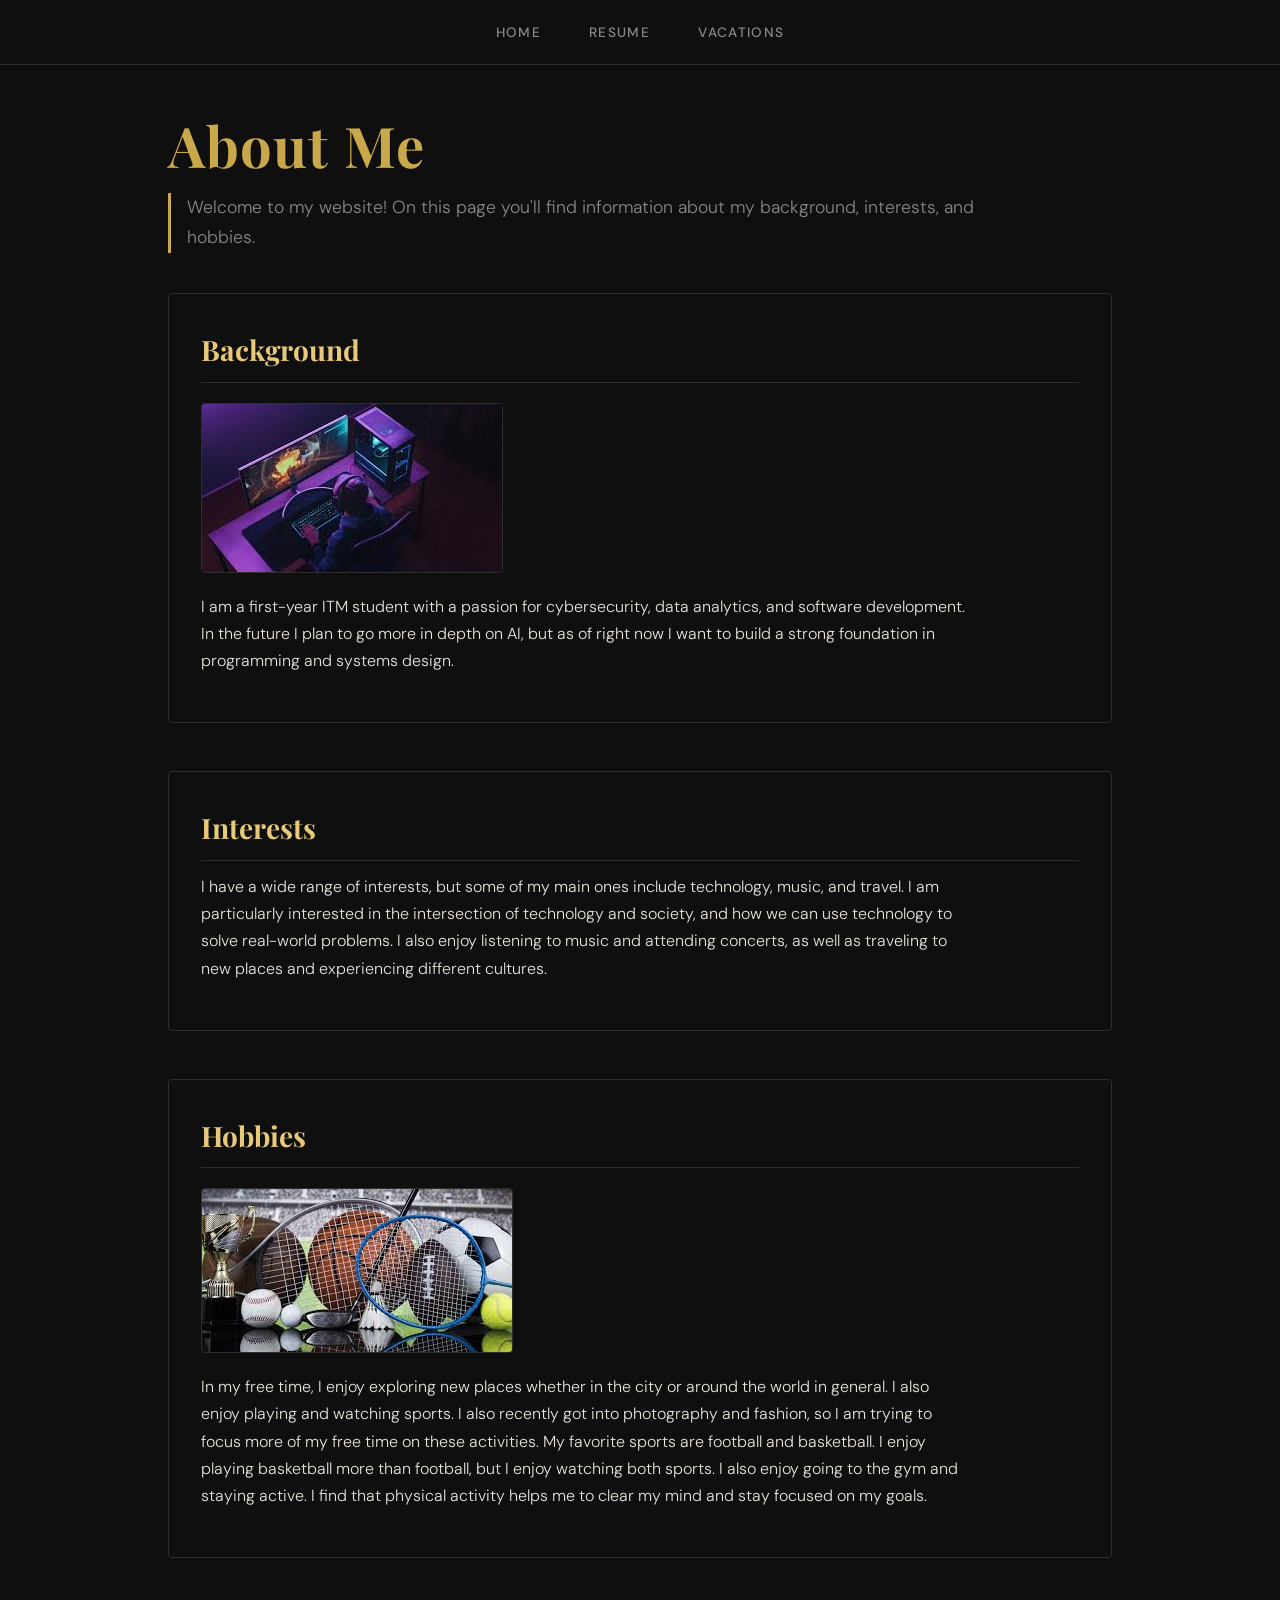
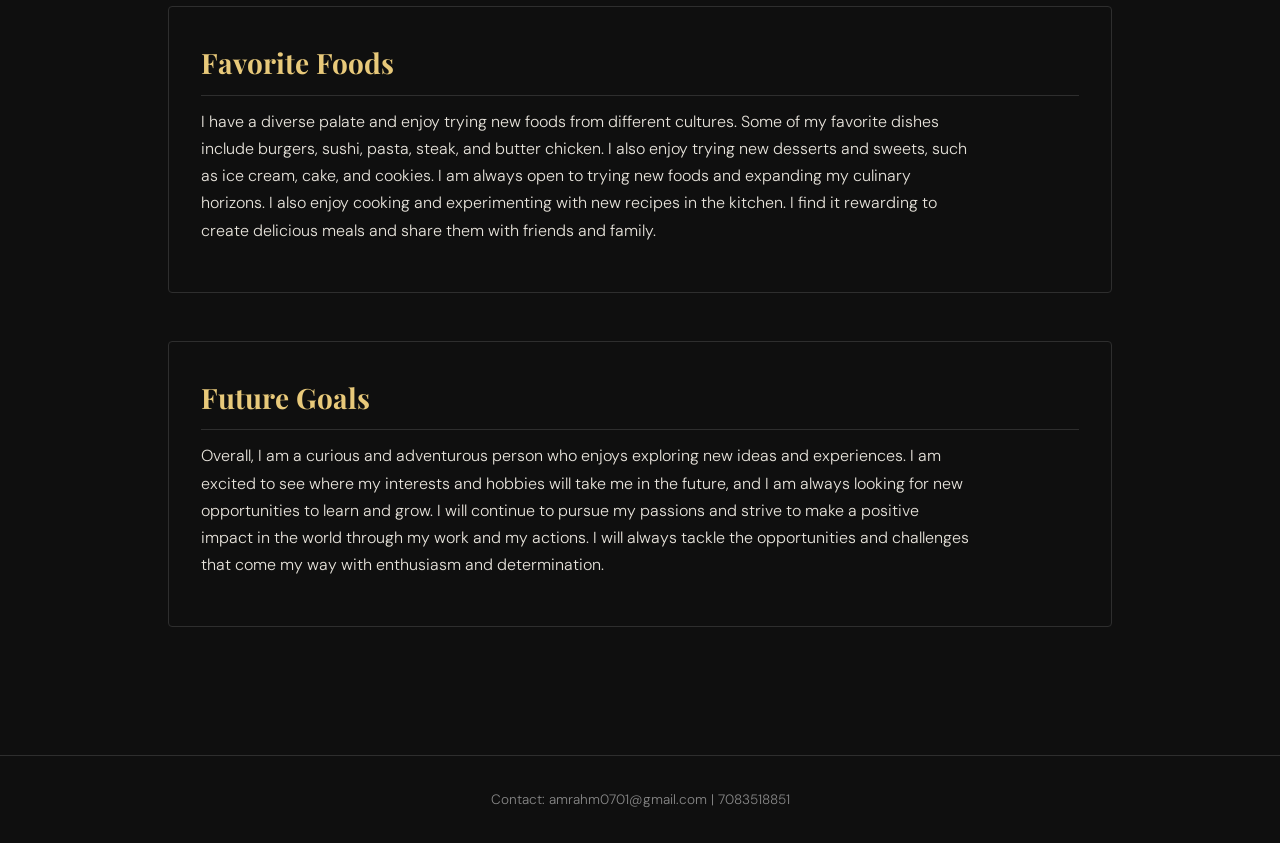
<file: index.html>
<!doctype html>
<html lang="en">

  <head>
    <meta charset="utf-8"/>
    <title>About Me</title>
    <link rel="stylesheet" href="css/reset.css"/>
    <link rel="stylesheet" href="css/screen.css"/>
    <link rel="preconnect" href="https://fonts.googleapis.com"/>
    <link rel="preconnect" href="https://fonts.gstatic.com" crossorigin/>
  </head>
  
  <body>
    
    <header>
      <nav>
        <ul>
          <li><a href="index.html">Home</a></li>
          <li><a href="resume.html">Resume</a></li>
          <li><a href="vacations.html">Vacations</a></li>
        </ul>
      </nav>
    </header>
    
    <main>
    
      <h1>About Me</h1>
      <p>
        Welcome to my website! On this page you'll find information about my
        background, interests, and hobbies.
      </p>
      
      <section>
        <h2>Background</h2>
        <img src="images/computer.jpg" alt="A laptop on on a desk with lines of code on the screen"/>
        <p>
          I am a first-year ITM student with a passion for cybersecurity, data
          analytics, and software development. In the future I plan to go more in
          depth on AI, but as of right now I want to build a strong foundation in
          programming and systems design.
        </p>
      </section>

      <section>
        <h2>Interests</h2>
        <p>
          I have a wide range of interests, but some of my main ones include
          technology, music, and travel. I am particularly interested in the
          intersection of technology and society, and how we can use technology to
          solve real-world problems. I also enjoy listening to music and attending
          concerts, as well as traveling to new places and experiencing different
          cultures.
        </p>
      </section>

      <section>
        <h2>Hobbies</h2>
        <img src="images/sports.jpeg" alt="A basketball court with players mid-game showcasing an active and competitive sporting environment"/>
        <p>
          In my free time, I enjoy exploring new places whether in the city or
          around the world in general. I also enjoy playing and watching sports. I
          also recently got into photography and fashion, so I am trying to focus
          more of my free time on these activities. My favorite sports are football and basketball. I enjoy playing basketball more than football, but I enjoy watching both sports. I also enjoy going to the gym and staying active. I find that physical activity helps me to clear my mind and stay focused on my goals.
        </p>
      </section>
      
      <section>
        <h2>Favorite Foods</h2>
        <p>
          I have a diverse palate and enjoy trying new foods from different
          cultures. Some of my favorite dishes include burgers, sushi, pasta, steak, and butter chicken. I also enjoy trying new desserts and sweets, such as ice cream, cake, and cookies. I am always open to trying new foods and expanding my culinary horizons. I also enjoy cooking and experimenting with new recipes in the kitchen. I find it rewarding to create delicious meals and share them with friends and family. 
        </p>
      </section>
    
      <section>
        <h2>Future Goals</h2>
        <p>
          Overall, I am a curious and adventurous person who enjoys exploring new ideas and experiences. I am excited to see where my interests and hobbies will take me in the future, and I am always looking for new opportunities to learn and grow. I will continue to pursue my passions and strive to make a positive impact in the world through my work and my actions. I will always tackle the opportunities and challenges that come my way with enthusiasm and determination.
        </p>
      </section>
    
    </main>
  
    <footer>
      <p>Contact: amrahm0701@gmail.com | 7083518851</p>
    </footer>
  
  </body>
</html>
</file>
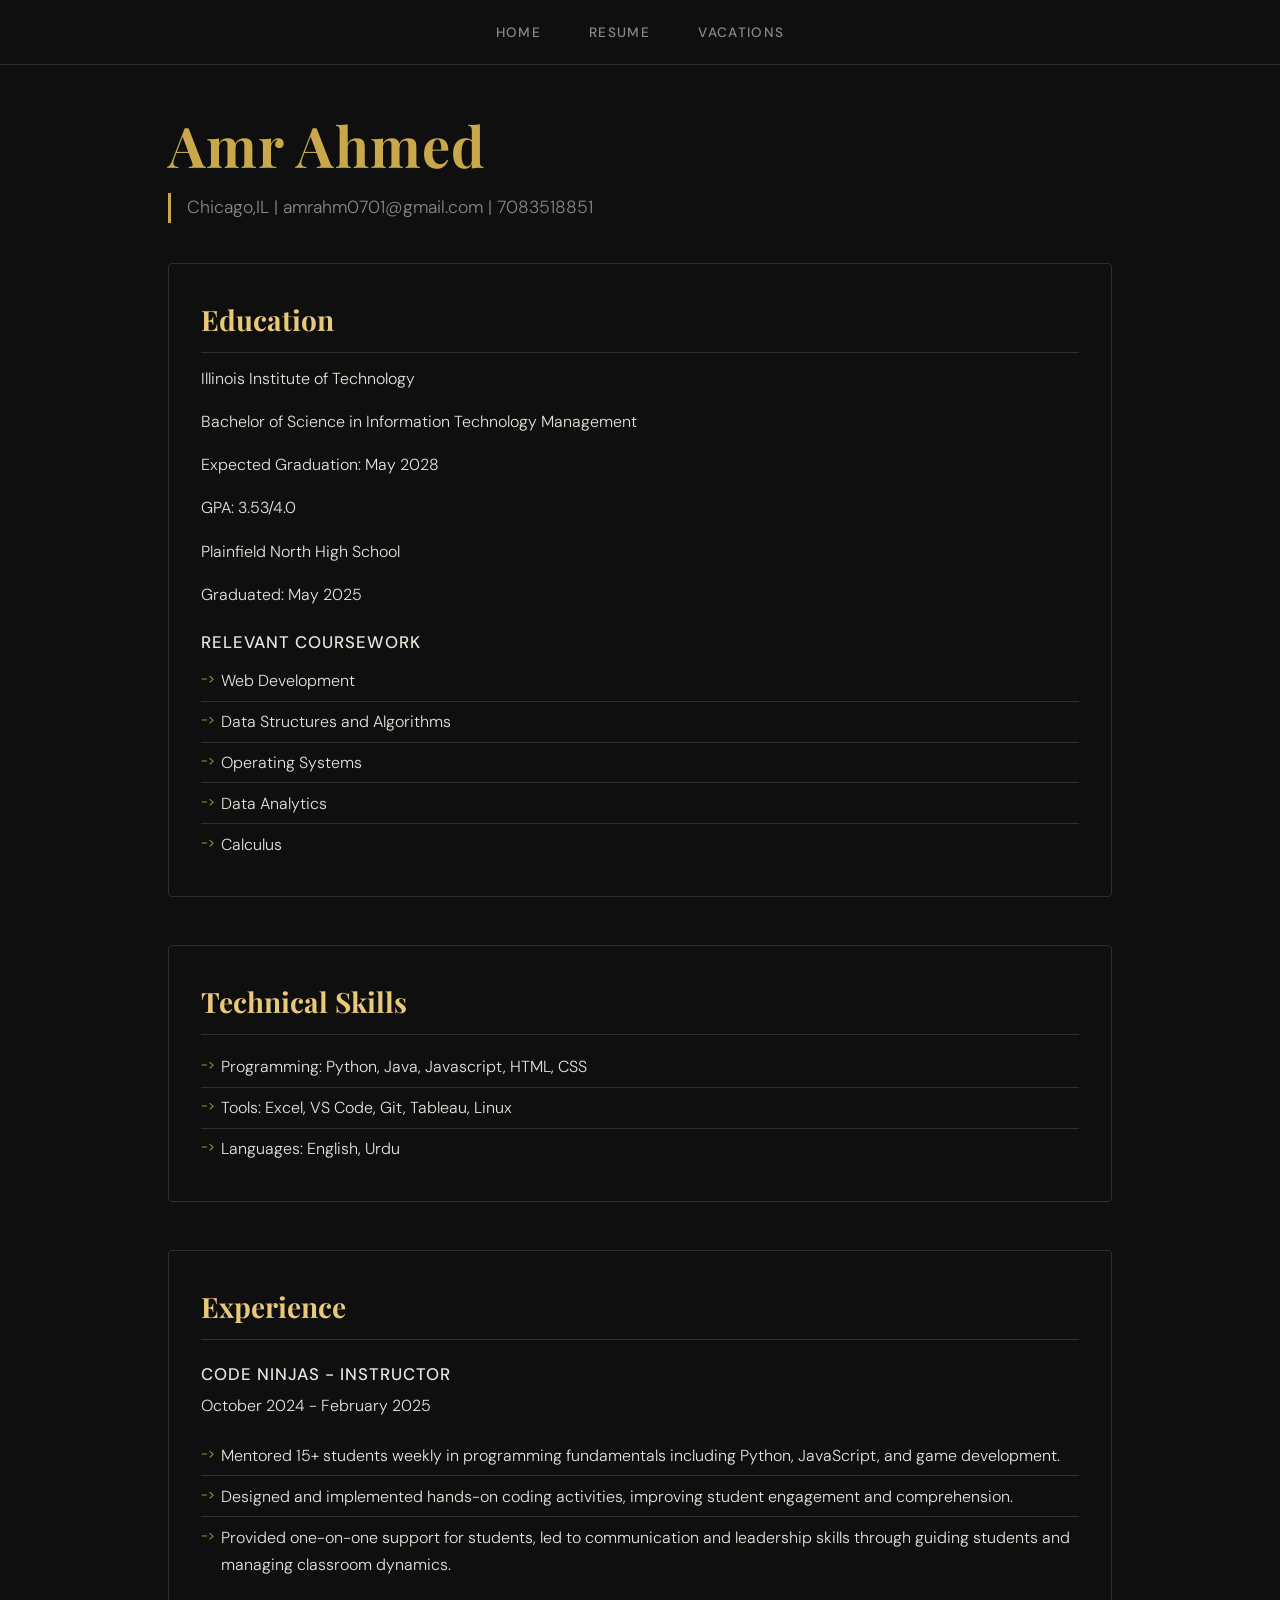
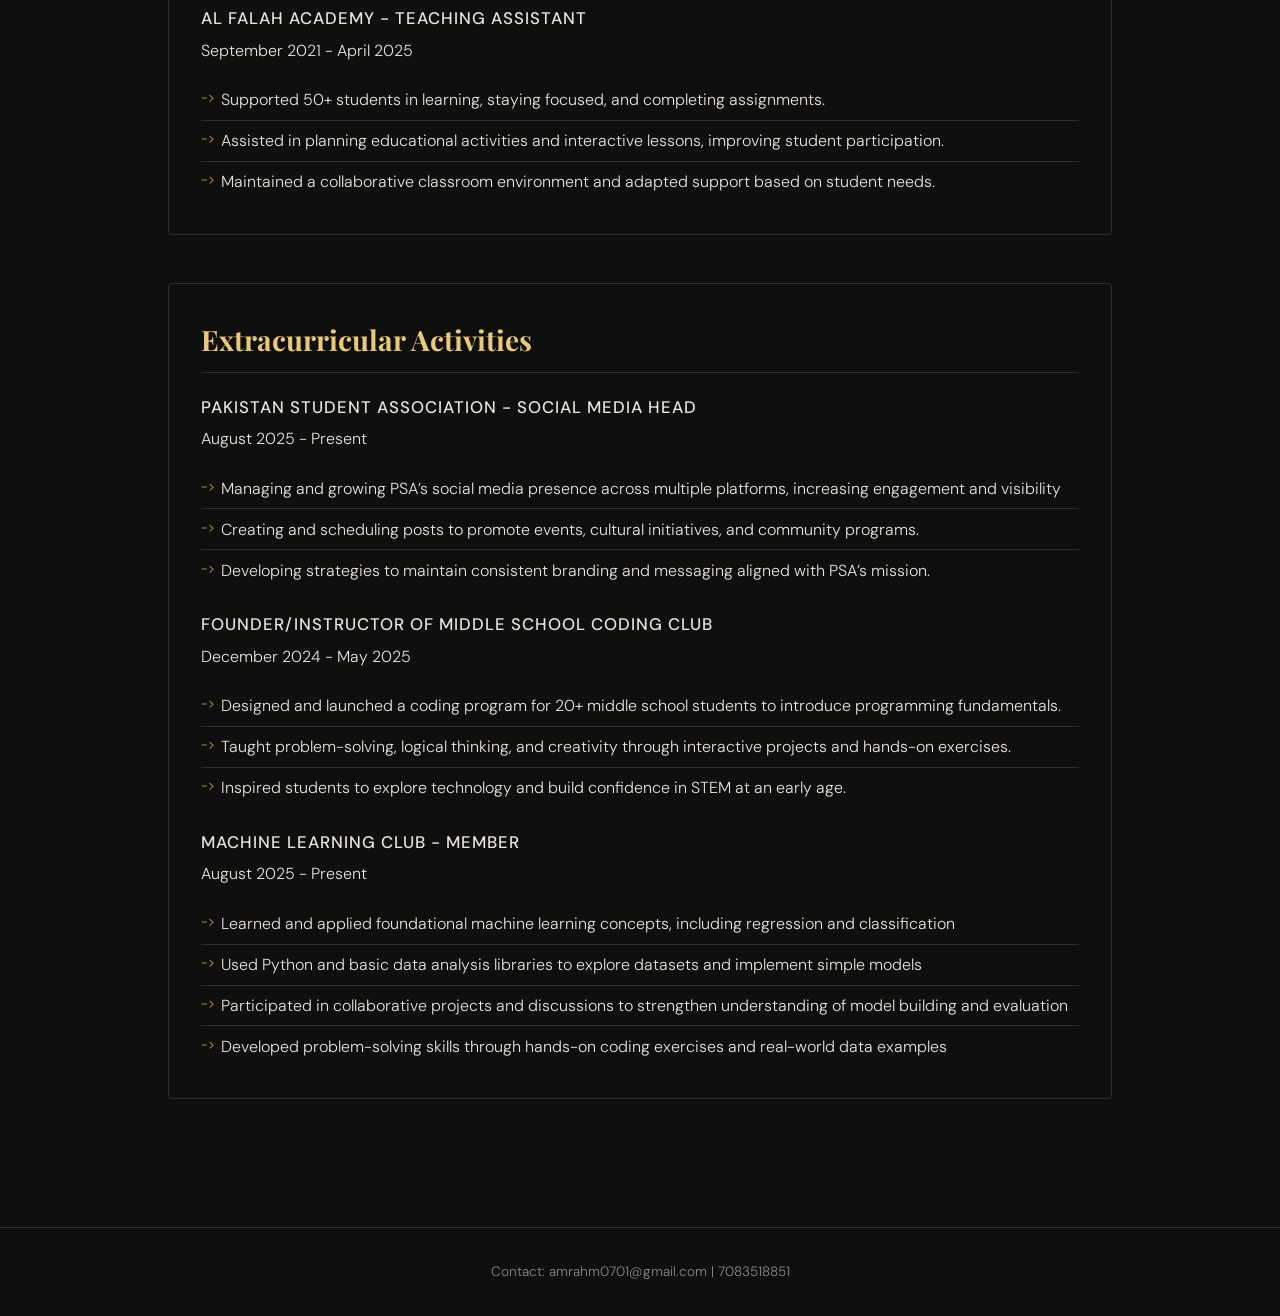
<file: resume.html>
<!doctype html>
<html lang="en">

  <head>
    <meta charset="utf-8" />
    <title>My Professional Resume</title>
    <link rel="stylesheet" href="css/reset.css"/>
    <link rel="stylesheet" href="css/screen.css"/>
    <link rel="preconnect" href="https://fonts.googleapis.com"/>
    <link rel="preconnect" href="https://fonts.gstatic.com" crossorigin/>
  </head>
  
  <body>
    <header>
      <nav>
        <ul>
          <li><a href="index.html">Home</a></li>
          <li><a href="resume.html">Resume</a></li>
          <li><a href="vacations.html">Vacations</a></li>
        </ul>
      </nav>
    </header>
    
    <main>
      
      <h1>Amr Ahmed</h1>
      <p>Chicago,IL | amrahm0701@gmail.com | 7083518851</p>
      
      <section>
        <h2>Education</h2>
        <p>Illinois Institute of Technology</p>
        <p>Bachelor of Science in Information Technology Management</p>
        <p>Expected Graduation: May 2028</p>
        <p>GPA: 3.53/4.0</p>
        
        <p>Plainfield North High School</p>
        <p>Graduated: May 2025</p>
        <h3>Relevant Coursework</h3>
        <ul>
          <li>Web Development</li>
          <li>Data Structures and Algorithms</li>
          <li>Operating Systems</li>
          <li>Data Analytics</li>
          <li>Calculus</li>
        </ul>
      </section>
      
      <section>
        <h2>Technical Skills</h2>
        <ul>
          <li>Programming: Python, Java, Javascript, HTML, CSS</li>
          <li>Tools: Excel, VS Code, Git, Tableau, Linux</li>
          <li>Languages: English, Urdu</li>
        </ul>
      </section>
      
      <section>
        <h2>Experience</h2>
        
        <h3>Code Ninjas - Instructor</h3>
        <p>October 2024 - February 2025</p>
        <ul>
          <li>
            Mentored 15+ students weekly in programming fundamentals including
            Python, JavaScript, and game development.
          </li>
          <li>
            Designed and implemented hands-on coding activities, improving
            student engagement and comprehension.
          </li>
          <li>
            Provided one-on-one support for students, led to communication and
            leadership skills through guiding students and managing classroom
            dynamics.
          </li>
        </ul>
        
        <h3>Al Falah Academy - Teaching Assistant</h3>
        <p>September 2021 - April 2025</p>
        <ul>
          <li>
            Supported 50+ students in learning, staying focused, and completing
            assignments.
          </li>
          <li>
            Assisted in planning educational activities and interactive lessons,
            improving student participation.
          </li>
          <li>
            Maintained a collaborative classroom environment and adapted support
            based on student needs.
          </li>
        </ul>
      </section>
      
      <section>
        <h2>Extracurricular Activities</h2>
        
        <h3>Pakistan Student Association - Social Media Head</h3>
        <p>August 2025 - Present</p>
        <ul>
          <li>
            Managing and growing PSA’s social media presence across multiple
            platforms, increasing engagement and visibility
          </li>
          <li>
            Creating and scheduling posts to promote events, cultural
            initiatives, and community programs.
          </li>
          <li>
            Developing strategies to maintain consistent branding and messaging
            aligned with PSA’s mission.
          </li>
        </ul>
        
        <h3>Founder/Instructor of Middle School Coding Club</h3>
        <p>December 2024 - May 2025</p>
        <ul>
          <li>
            Designed and launched a coding program for 20+ middle school
            students to introduce programming fundamentals.
          </li>
          <li>
            Taught problem-solving, logical thinking, and creativity through
            interactive projects and hands-on exercises.
          </li>
          <li>
            Inspired students to explore technology and build confidence in STEM
            at an early age.
          </li>
        </ul>
        
        <h3>Machine Learning Club - Member</h3>
        <p>August 2025 - Present</p>
        <ul>
          <li>
            Learned and applied foundational machine learning concepts,
            including regression and classification
          </li>
          <li>
            Used Python and basic data analysis libraries to explore datasets
            and implement simple models
          </li>
          <li>
            Participated in collaborative projects and discussions to strengthen
            understanding of model building and evaluation
          </li>
          <li>
            Developed problem-solving skills through hands-on coding exercises
            and real-world data examples
          </li>
        </ul>
      </section>
    
    </main>
  
    <footer>
      <p>Contact: amrahm0701@gmail.com | 7083518851</p>
    </footer>

  </body>

</html>
</file>
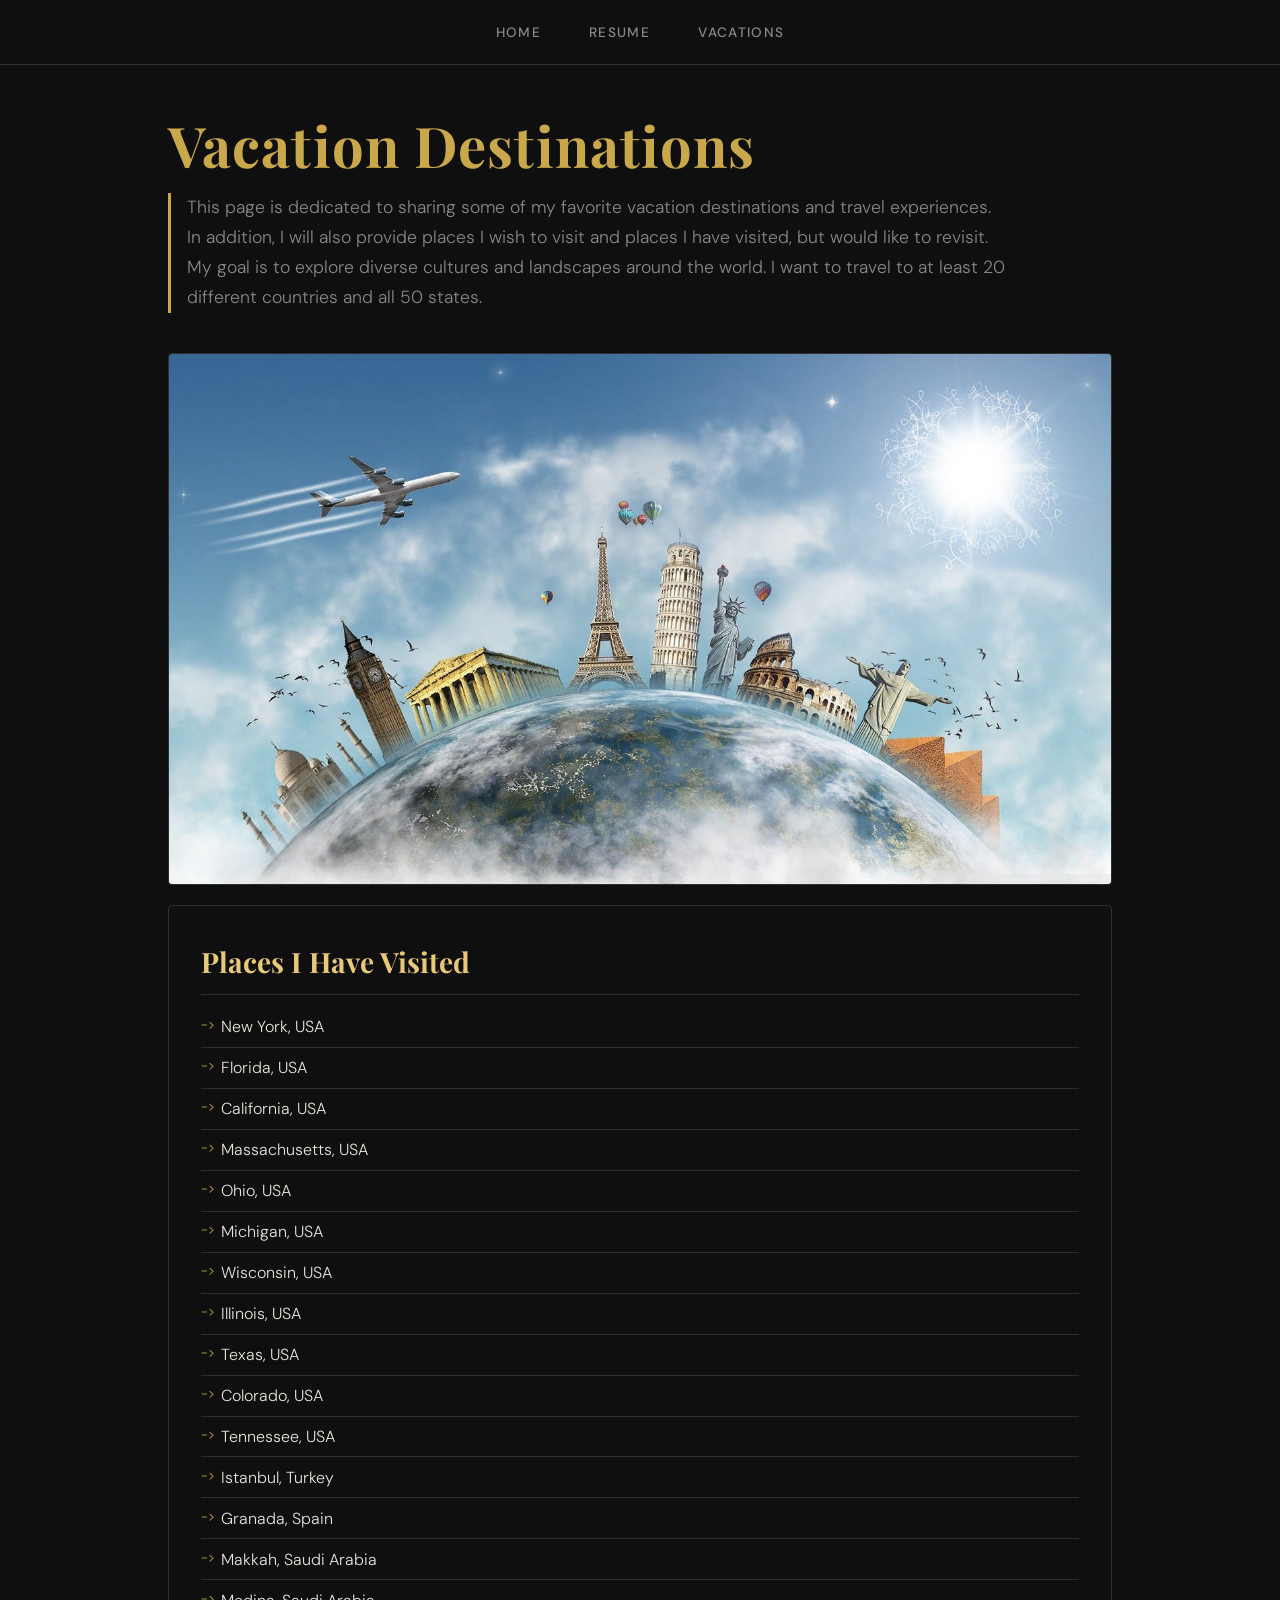
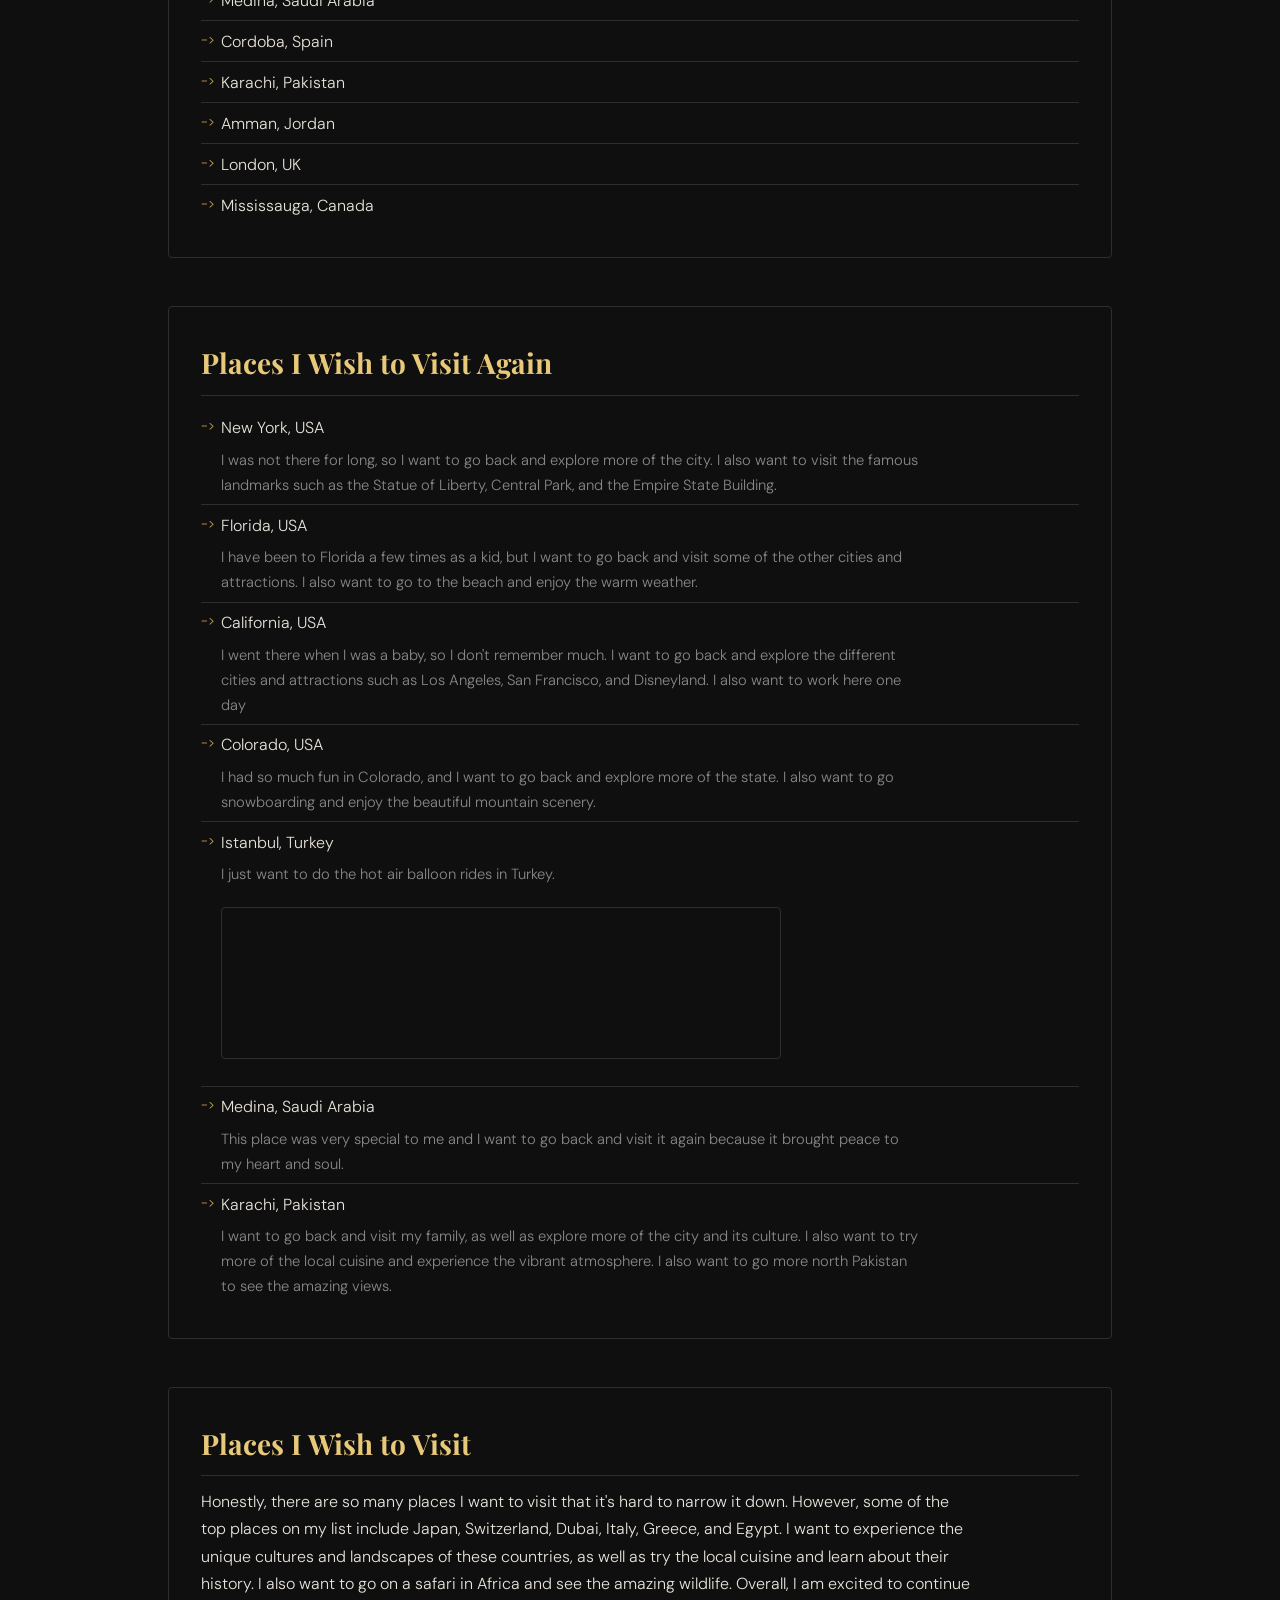
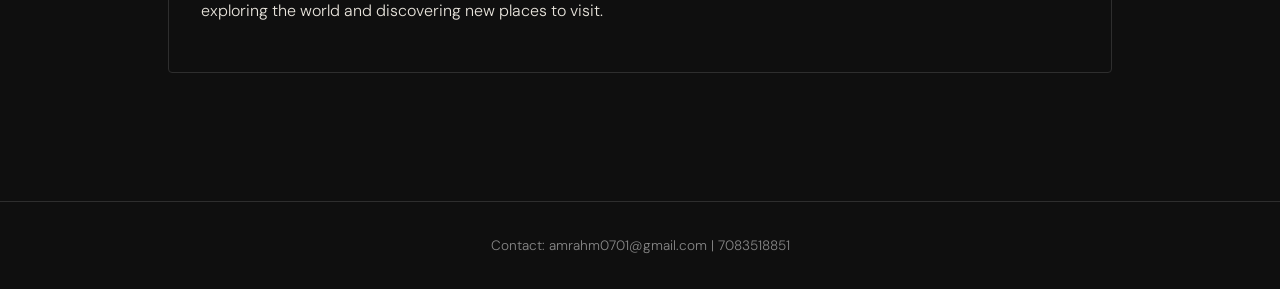
<file: vacations copy.html>
<!doctype html>
<html lang="en">

  <head>
    <meta charset="utf-8" />
    <title>Vacations</title>
    <link rel="stylesheet" href="css/reset.css" />
    <link rel="stylesheet" href="css/screen.css" />
    <link rel="preconnect" href="https://fonts.googleapis.com" />
    <link rel="preconnect" href="https://fonts.gstatic.com" crossorigin />
  </head>

  <body>

    <header>
      <nav>
        <ul>
          <li><a href="index.html">Home</a></li>
          <li><a href="resume.html">Resume</a></li>
          <li><a href="vacations.html">Vacations</a></li>
        </ul>
      </nav>
    </header>

    <main>
      
      <h1>Vacation Destinations</h1>
      
      <p>
        This page is dedicated to sharing some of my favorite vacation
        destinations and travel experiences. In addition, I will also provide
        places I wish to visit and places I have visited, but would like to
        revisit. My goal is to explore diverse cultures and landscapes around
        the world. I want to travel to at least 20 different countries and all
        50 states.
      </p>
      <img src="images/travel.jpg" alt="A world map with travel pins"/>
      
      <section>
        <h2>Places I Have Visited</h2>
        <ul>
          <li>New York, USA</li>
          <li>Florida, USA</li>
          <li>California, USA</li>
          <li>Massachusetts, USA</li>
          <li>Ohio, USA</li>
          <li>Michigan, USA</li>
          <li>Wisconsin, USA</li>
          <li>Illinois, USA</li>
          <li>Texas, USA</li>
          <li>Colorado, USA</li>
          <li>Tennessee, USA</li>
          <li>Istanbul, Turkey</li>
          <li>Granada, Spain</li>
          <li>Makkah, Saudi Arabia</li>
          <li>Medina, Saudi Arabia</li>
          <li>Cordoba, Spain</li>
          <li>Karachi, Pakistan</li>
          <li>Amman, Jordan</li>
          <li>London, UK</li>
          <li>Mississauga, Canada</li>
        </ul>
      </section>
    
      <section>
        <h2>Places I Wish to Visit Again</h2>
        <ul>
          <li>
            New York, USA
            <p>
              I was not there for long, so I want to go back and explore more of
              the city. I also want to visit the famous landmarks such as the
              Statue of Liberty, Central Park, and the Empire State Building.
            </p>
          </li>
        
          <li>
            Florida, USA
            <p>
              I have been to Florida a few times as a kid, but I want to go back
              and visit some of the other cities and    attractions. I also want to
              go to the beach and enjoy the warm weather.
            </p>
          </li>
        
          <li>
            California, USA
            <p>
              I went there when I was a baby, so I don't remember much. I want to
              go back and explore the different cities and attractions such as Los
              Angeles, San Francisco, and Disneyland. I also want to work here one
              day
            </p>
          </li>
        
          <li>
            Colorado, USA
            <p>
              I had so much fun in Colorado, and I want to go back and explore
              more of the state. I also want to go snowboarding and enjoy the
              beautiful mountain scenery.
            </p>
          </li>
        
          <li>
            Istanbul, Turkey
            <p>I just want to do the hot air balloon rides in Turkey.</p>
            <iframe width="560" height="315" src="https://www.youtube.com/embed/SGzPt8M-dgo?si=AHsCHlOS-GU7PNzx" title="YouTube video player" allow="accelerometer; autoplay; clipboard-write; encrypted-media; gyroscope; picture-in-picture; web-share" referrerpolicy="strict-origin-when-cross-origin" allowfullscreen></iframe>
          </li>
        
          <li>
            Medina, Saudi Arabia
            <p>
              This place was very special to me and I want to go back and visit it
              again because it brought peace to my heart and soul.
            </p>
          </li>
        
          <li>
            Karachi, Pakistan
            <p>
              I want to go back and visit my family, as well as explore more of
              the city and its culture. I also want to try more of the local
              cuisine and experience the vibrant atmosphere. I also want to go
              more north Pakistan to see the amazing views.
            </p>
          </li>
        </ul>
      </section>
    
      <section>
        <h2>Places I Wish to Visit</h2>
        <p>
          Honestly, there are so many places I want to visit that it's hard to
          narrow it down. However, some of the top places on my list include
          Japan, Switzerland, Dubai, Italy, Greece, and Egypt. I want to
          experience the unique cultures and landscapes of these countries, as
          well as try the local cuisine and learn about their history. I also want
          to go on a safari in Africa and see the amazing wildlife. Overall, I am
          excited to continue exploring the world and discovering new places to
          visit.
        </p>
      </section>
    
    </main>
    
    <footer>
      <p>Contact: amrahm0701@gmail.com | 7083518851</p>
    </footer>

  </body>
</html>
</file>
<file: css/screen.css>
/* screen.css- Project 2- Itm 361 */ 
/* This is the CSS file for the screen media type. It contains styles that are applied when the webpage is viewed on a screen, such as a computer monitor or mobile device. */

@import url('https://fonts.googleapis.com/css2?family=Playfair+Display:wght@400;700&family=DM+Sans:wght@300;400;500&display=swap');

/* Define CSS variables for colors, fonts, and other design elements to maintain consistency across the website and make it easier to update styles in the future. */
:root{ 
    --color-bg: #0f0f0f; /* Background color for the entire webpage */
    --color-surface: #1a1a1a: /* Background color for cards, modals, and other surface elements */
    --color-card: #222222; /* Background color for individual cards or sections */
    --color-accent: #c9a84c; /* Primary accent color used for buttons, links, and other interactive elements */
    --color-accent-light: #e8c97a; /* Lighter shade of the accent color */
    --color-text: #e8e4dc; /* Text color for primary content */
    --color-text-muted: #888888; /* Text color for muted or secondary content */
    --color-border: #2e2e2e; /* Border color for various elements */
    --font-display: 'Playfair Display', Georgia, serif; /* Font family for headings and display text */
    --font-body: 'DM Sans', Helvetica, sans-serif; /* Font family for body text and general content */
    --max-width: 62rem; /* Maximum width for the main content area to ensure readability on larger screens */
    --nav-height: 4rem; /* Height of the navigation bar */
}
*, *::before, *::after {
    box-sizing: border-box; /* Ensure that padding and borders are included in the total width and height of elements */
}

/*Sets the base font size and enables smooth scrolling when clicking links */
html {
    font-size: 16px; 
    scroll-behavior: smooth; 
}

/* Styles for the body element, including background color, text color, font family, and line height for improved readability */
body {
    background-color: var(--color-bg); 
    color: var(--color-text); 
    font-family: var(--font-body); 
    font-weight: 300;
    line-height: 1.7;
    min-height: 100vh; 
}

h1 {
    font-family: var(--font-display); 
    font-size: clamp(2rem, 5vw, 3.5rem);
    font-weight: 700;
    line-height: 1.15;
    color: var(--color-accent);
    margin-bottom: 1rem;
    letter-spacing: 0.02em;
}
h2 {
    font-family: var(--font-display); 
    font-size: clamp(1.25rem, 3vw, 1.75rem);
    font-weight: 700;
    color: var(--color-accent-light);
    margin-bottom: 0.75rem;
    padding-bottom: 0.5rem;
    border-bottom: 1px solid var(--color-border);
}
h3 {
    font-family: var(--font-body); 
    font-size: 1.05rem;
    font-weight: 500;
    color: var(--color-text);
    margin-bottom: 0.25rem;
    margin-top: 1.25rem;
    text-transform: uppercase;
    letter-spacing: 0.06em; 
}
p {
    margin-bottom: 1rem;
    color: var(--color-text);
    font-size: 1rem;
    max-width: 70ch; 
}
a {
    color: var(--color-accent);
    text-decoration: none;
    transition: color 0.2s ease;
}
a:hover {
    color: var(--color-accent-light);
}
main { 
    max-width: var(--max-width);
    margin: 0 auto;
    padding: 3rem 1.5rem 5rem;
}
section {
    margin-bottom: 3rem;
    padding: 2rem;
    background-color: var(--color-card);
    border: 1px solid var(--color-border);
    border-radius: 4px;
    transition: border-color 0.3s ease;
}
section:hover {
    border-color: var(--color-accent);
}
header {
    background-color: var(--color-surface);
    background-color: var(--color-surface);
    border-bottom: 1px solid var(--color-border);
    position: sticky;
    top: 0;
    z-index: 100;
}
nav { 
    max-width: var(--max-width);
    margin: 0 auto;
    padding: 0 1.5rem;
    display: flex;
    justify-content: center;
    align-items: center;
    height: var(--nav-height);
}
nav ul {
    display:flex; 
    gap: 3rem; 
    list-style: none; 
}
nav ul li a { 
    font-family: var(--font-body);
    font-size: 0.85rem;
    font-weight: 500;
    text-transform: uppercase;
    letter-spacing: 0.1em;
    color: var(--color-text-muted);
    padding: 0.5rem 0;
    border-bottom: 2px solid transparent;
    transition: color 0.2s ease, border-color 0.2s ease;
}
nav ul li a:hover {
    color: var(--color-accent);
    border-color: var(--color-accent);
}
img { 
    display: block; 
    max-width: 100%;
    height: auto;
    border-radius: 4px;
    margin: 1.25rem 0; 
    border: 1px solid var(--color-border);
}
main ul {
    list-style: none;
    padding-left: 0;
}
main ul li {
    padding: 0.4rem 0;
    padding-left: 1.25rem;
    position: relative; 
    color: var(--color-text);
    border-bottom: 1px solid var(--color-border);
}
main ul li:last-child {
    border-bottom: none; 
} 
main ul li::before{
    content: '->';
    position: absolute; 
    left: 0; 
    color: var(--color-accent);
    font-size: 0.85rem; 
}
iframe{
    display: block;
    max-width: 100%;
    height: auto;
    border: 1px solid var(--color-border);
    border-radius: 4px;
    margin: 1.25rem 0; 
}
footer { 
    background-color: var(--color-surface);
    border-top: 1px solid var(--color-border);
    text-align: center;
    padding: 2rem 1.5rem;
}
footer p {
    color: var(--color-text-muted);
    font-size: 0.85rem;
    max-width: none;
    margin: 0;
}
main > p:first-of-type {
    font-size: 1.1rem;
    color: var(--color-text-muted);
    border-left: 3px solid var(--color-accent);
    padding-left: 1rem;
    margin-bottom: 2.5rem;
}
.resume-contact{
    font-size: 0.9rem;
    color: var(--color-text-muted);
    margin-bottom: 2rem
}
main ul li p {
    font-size: 0.92rem;
    color: var(--color-text-muted); 
    margin-top: 0.4rem;
    margin-bottom: 0;
    padding-left: 0;
}
</file>
